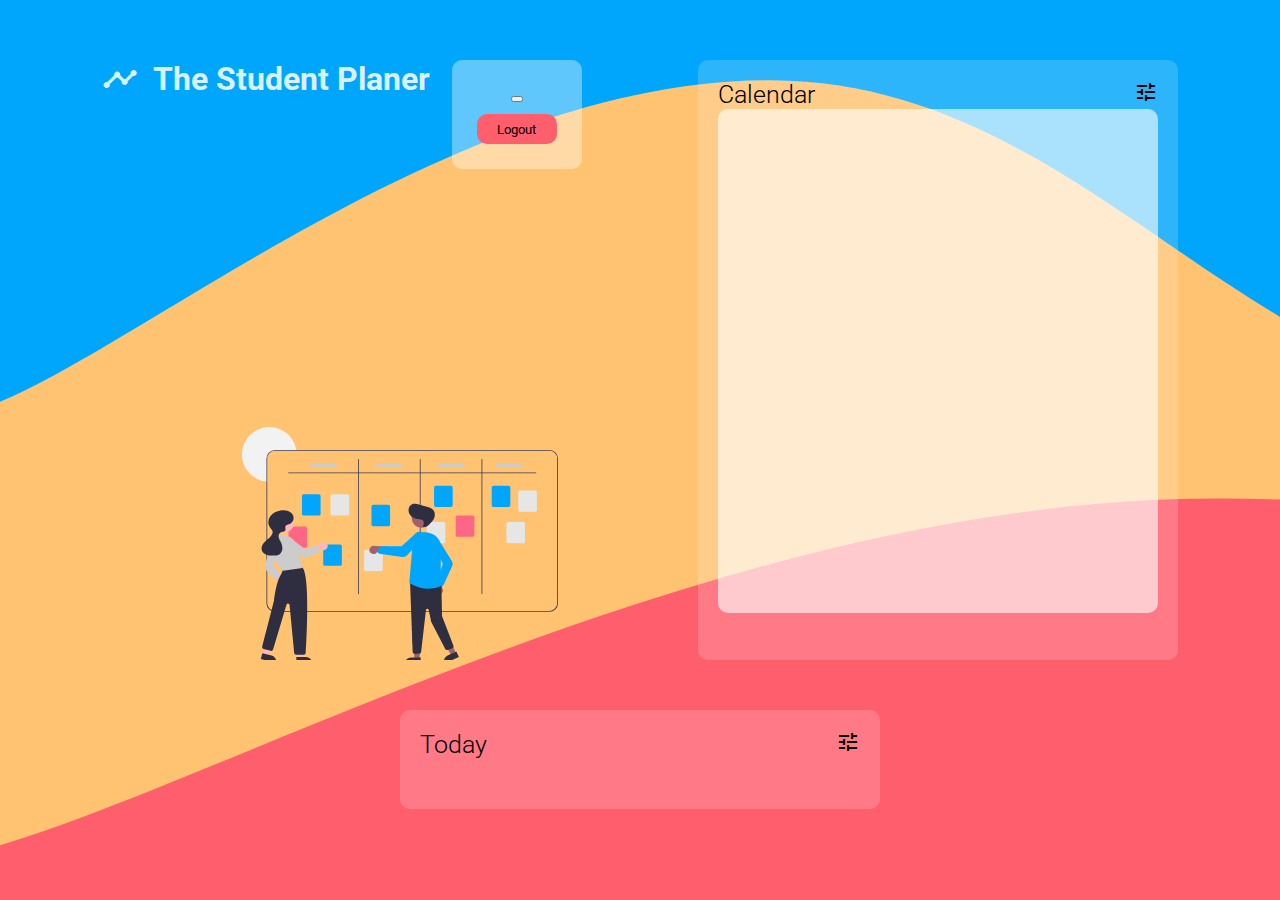
<file: index.html>
<!DOCTYPE html>
<html lang="en">

<head>
  <meta charset="UTF-8">
  <meta http-equiv="X-UA-Compatible" content="IE=edge">
  <meta name="viewport" content="width=device-width, initial-scale=1.0">

  <!-- custom css -->
  <link rel="stylesheet" href="styles/styles.css">
  <link rel="stylesheet" href="styles/newtask.css">
  <link rel="stylesheet" href="styles/uicolors.css">
  <link rel="stylesheet" href="styles/boxes.css">
  <link rel="stylesheet" href="styles/google_icons.css">
  <link rel="stylesheet" href="styles/today.css">
  <link rel="stylesheet" href="styles/daily.css">
  <link rel="stylesheet" href="styles/calendar.css">

  <!-- CDN google font roboto -->
  <link rel="preconnect" href="https://fonts.googleapis.com">
  <link rel="preconnect" href="https://fonts.gstatic.com" crossorigin>
  <link
    href="https://fonts.googleapis.com/css2?family=Roboto:ital,wght@0,100;0,300;0,400;0,500;0,700;0,900;1,100;1,300;1,400;1,500;1,700;1,900&display=swap"
    rel="stylesheet">

  <!--Google Icons-->
  <link rel="stylesheet" href="https://fonts.googleapis.com/icon?family=Material+Icons">

  <title>The Student Planer</title>
</head>

<body >
  <!-- MAIN GRID -->
  <div class="main-grid">

    <div class="header-box">
      <div class="header">

        <div class="left-header">
          <div class="logo-title">
            <i class="material-icons md-36 logo-icon">timeline</i>
            <h1>The Student Planer</h1>
          </div>
          <div id="informations">
            <div id="date-block">
              <div id="wochentag"></div>
              <div id="date"></div>
              <div id="time"></div>
            </div>
          </div>
        </div>

        <div class="right-header">
          <button id="set-profile">
            <h3 class="profile-letters" id="profile-letters"></h3>
          </button>
          <p id="user-name"></p>
          <button id="logout">Logout</button>
        </div>

      </div>
    </div>

    <div class="content-box background">
      <div class="box-header">
        <h1 class="box-title">Calendar</h1>
        <i class="material-icons md-24 logo-icon" id="add-task">tune</i>

      </div>

      <!-- CALENDER -->
      <div class="calendar">
        <div class="cal-container"></div>
      </div>
      <!-- END OF CALENDER -->

    </div>

    <!-- TODAY BOX -->
    <div class="content-box background" style="min-height:0px;">
      <div class="box-header">
        <h1 class="box-title">Today</h1>
        <i id="add-task" class="material-icons md-24 logo-icon">tune</i>
      </div>

      <div class="today-tasks" id="today-tasks">
        <!-- today tasks -->
      </div>
    </div>
    <!-- END OF TODAY BOX-->

  </div>
  <!-- END OF MAINGRID -->


  <!-- PROFIL INFO & FORM -->
  <div id="update-profile" class="update-profile-container" style="display: none;">
    <div class="new-task-content">

      <form action="#">
        <div class="update-profile-header">
          <h3>Personal Information</h3>
          <i id="close-update-profile" class="material-icons md-24 logo-icon">close</i>
        </div>

        <div class="input-field">
          <input type="text" placeholder="First Name" id="prename" />
        </div>
        <div class="input-field">
          <input type="text" placeholder="Last Name" id="surname" />
        </div>
        <div class="input-field">
          <i class="fas fa-user"></i>
          <input type="date" placeholder="" id="birthday" />
        </div>
        <div class="input-field">
          <div><input type="checkbox" placeholder="" id="display-name" />
            <center><a>Display name instead user-login?</a></center>
          </div>
        </div>

        <button id="update-profile-button">Submit</button>
      </form>

    </div>
  </div>
<!-- END OF PROFIL INFO & FORM -->


  <!-- FOCUSED DAY -->
  <div class="focus-container"></div>
  <!-- END OF FOCUSED DAY -->

  <!-- NEW TASK -->
  <div id="new-task-container" class="new-task-container" style="display: none;">
    <div class="new-task-content">

      <form action="#">
        <div class="new-task-header">
          <h3>New Task</h3>
          <i id="close-new-task" class="material-icons md-24 logo-icon">close</i>
        </div>

        <div class="input-field">
          <input type="text" placeholder="Task Name" id="task-name" />
        </div>
        <div class="input-field">
          <input type="text" placeholder="Task Info" id="task-info" />
        </div>

        <h5>Start</h5>
        <div class="input-field">
          <i class="fas fa-user"></i>
          <input type="date" placeholder="" id="task-date" />
        </div>
        <div class="input-field">
          <i class="fas fa-user"></i>
          <input type="time" placeholder="" id="task-time" />
        </div>
        <div class="input-field-project">
          <div><input type="checkbox" placeholder="" id="task-project" />
            <a>is Project?</a>
          </div>
        </div>

        <h5>End</h5>
        <div class="input-field">
          <i class="fas fa-user"></i>
          <input type="date" placeholder="" id="task-date-end" />
        </div>
        <div class="input-field">
          <i class="fas fa-user"></i>
          <input type="time" placeholder="" id="task-time-end" />
        </div>
        <button id="new-task-button">Create</button>

      </form>
    </div>

  </div>
  <!-- END OF NEW TASK -->

</body>

</html>
</file>
<file: styles/styles.css>
* {
    margin: 0;
    padding: 0;
    box-sizing: border-box;
    font-family: 'Roboto', sans-serif;
}

body {
    background-color: var(--blue);
    background-image: url(../img/wave-background.svg);
    background-size: cover;
    background-repeat: no-repeat;
    /* background-image: linear-gradient(130deg, var(--backgroundA1), var(--backgroundA2)); */
    min-height: 100vh;
}

.logo-title {
    display: flex;
    align-items: center;
}
.logo-title i {
    margin-right: 15px;
}

.main-grid {
    padding-top: 60px;
    display: flex;
    flex-wrap: wrap;
    justify-content: space-evenly;
    row-gap: 50px;
    column-gap: 15px;
    padding-bottom: 20px;
}

.content-box {
    width: 100%;
    max-width: 1000px;
    min-height: 600px;
    max-height: 600px;
    margin-bottom: 30px;
    padding: 20px;
    transition: .1s ease;
    overflow-y: auto;
}

.header-box {
    width: 100%;
    max-width: 1000px;
    min-height: 200px;
    margin-bottom: 30px;
    padding: 0px;
    transition: .3s ease;
    background-image: url("../img/scrum.svg");
    background-size: 70%;
    background-repeat: no-repeat;
    background-position: 120px 101%;
}


.content-box:hover {
    transform: scale(1.01);
    box-shadow: rgba(0, 0, 0, 0.24) 0px 3px 8px;
}

.background {
    background-color: rgba(255, 255, 255, 0.172);
    border-radius: 10px;
}

/* contentbox-sizes, responsivness */
/*ab 0 px*/
@media screen and (min-width: 0px) {
    .content-box {
        max-width: 100%;
        margin: 0px 20px;
    }
    .header-box {
        max-width: 100%;
        margin: 0px 0px;
        background-image: none;
    }
    .right-header {
        margin-right: 20px;
    }
    .left-header {
        margin-left: 20px;
    }
}

/*ab 1000px*/
@media screen and (min-width: 1000px) {
    .content-box {
        max-width: 480px;
        margin: 0px 0px;
    }
    .header-box {
        max-width: 480px;
        margin: 0px 0px;
        background-image: url("../img/scrum.svg");

    }
    .right-header {
        margin-right: 0px;
    }
    .left-header {
        margin-left: 0px;
    }
}
/*ab 1600px*/
@media screen and (min-width: 1480px) {
    .content-box {
        max-width: 700px;
        margin: 0px 0px;
    }
    .header-box {
        max-width: 700px;
        margin: 0px 0px;
    }
}

/*ab 1600px*/
@media screen and (min-width: 1600px) {
    .content-box {
        max-width: 700px;
        margin: 0px 0px;
    }
    .header-box {
        max-width: 700px;
        margin: 0px 0px;
    }
}

/*ab 2000px*/
@media screen and (min-width: 2000px) {
    .content-box {
        max-width: 980px;
        margin: 0px 0px;
    }
    .header-box {
        max-width: 980px;
        margin: 0px 0px;
    }
}

.header {
    display: flex;
    justify-content: space-between;
    color: rgba(255, 255, 255, 0.872);
}

#informations {
    display: flex;
    align-items: center;
    justify-content: top;
    margin-top: 10px;
    padding-left: 54px;
}

#date-block div {
    font-weight: 300;
    font-size: 20px;
    margin-bottom: 5px;
}
.right-header {
    text-align: center;
    padding: 25px;
    background-color: rgba(255, 255, 255, 0.372);
    border-radius: 10px;
    color: black;
}

#profile-picture {
    width: 80px;
    height: 80px;
    background-image: url(../img/dominik_profil.jpg);
    background-position: center;
    background-size: contain;
    border-radius: 50%;
    margin-bottom: 10px;
}

#logout {
    border-style: none;
    width: 80px;
    height: 30px;
    color: black;
    background-color: var(--backgroundA1);
    border-radius: 10px;
    transition: .3s ease;
    margin-top: 10px;
}

#logout:hover {
    transform: scale(0.96);
    cursor: pointer;
}
</file>
<file: styles/newtask.css>
.new-task-container, .update-profile-container {
    /* background-color: green; */
    box-sizing: border-box;
    color: white;
    display: flex;
    justify-content: center;


}

.new-task-content, .update-profile-content {
    padding: 20px;
    background-color: black;
    width: 100%;
    max-width: 500px;
    border-radius: 3px;
    position: fixed;
    z-index: 10000;
    top: 30px;
    max-height: 100vh;
    overflow-y: scroll;
}

.new-task-header, .update-profile-header {
    display: flex;
    justify-content: space-between;
}
.input-field {
    margin: 10px 0px;
}

.input-field-project {
    display: flex;
    justify-content: space-between;
}

input {
    width: 100%;
    height: 50px;
    margin: 10px 0px;
    background-color: rgba(255, 255, 255, 0.314);
    border-radius: 5px;
    border-style: none;
    padding: 10px;
}

input::placeholder {
    margin: 10px 0px;
    color: white;
}


#close-new-task:hover, #close-update-profile:hover {
    color: var(--backgroundA1);
    cursor: pointer;
}

#new-task-button, #update-profile-button {
    width: 100%;
    padding: 10px 0px;

    border-style: none;
    color: black;
    background-color: var(--backgroundA1);
    border-radius: 10px;
    transition: .3s ease;
    margin-top: 10px;
    margin-bottom: 40px;
}

#new-task-button:hover, #update-profile-button:hover {
    cursor: pointer;
    background-color: white;
}
</file>
<file: styles/uicolors.css>
:root {
    --backgroundA1: #FF5F6D;
    --backgroundA2: #FFC371;
    --backgroundB1: #F0F2F0;
    --backgroundB2: #000C40;
    --backgroundC1: #141E30;
    --backgroundC2: #243B55;
    --blue: #00a6fb;
}
</file>
<file: styles/boxes.css>
.box-title {
    font-weight: 300;
    font-size: 25px;
    color: black;
}

.box-header {
    display: flex;
    justify-content: space-between;
}

.box-header i {
    transition: .3s ease;
}

.box-header i:hover {
    color: white;
    transform: scale(0.98);
    cursor: pointer;
}
</file>
<file: styles/google_icons.css>
.material-icons.md-18 {
    font-size: 18px;
}

.material-icons.md-24 {
    font-size: 24px;
}

.material-icons.md-36 {
    font-size: 36px;
}

.material-icons.md-48 {
    font-size: 48px;
}
</file>
<file: styles/today.css>
.single-today-task {
    display: flex;
    align-items: center;
    justify-content: space-between;
    background: rgba(255, 255, 255, 0.3);
    padding: 10px 15px;
    border-radius: 20px;
    margin-top: 10px;
    transition: .3s ease;
}

.single-today-task:hover{
    background: rgba(255, 255, 255, 0.6);}

.delete-today-task {
    margin-right: 10px;
    transition: .2s ease;
}

.delete-today-task:hover {
    color: red;
    cursor: pointer;
}

.check-today-task {
    transition: .2s ease;
}

.check-today-task:hover {
    color: green;
    cursor: pointer;
}

.today-tasks {
    margin-top: 30px;
}
</file>
<file: styles/daily.css>
.daily-tasks-grid {
    margin-top: 20px;
    display: flex;
    justify-content: space-between;
    flex-wrap: wrap;
    row-gap: 20px;
    column-gap: 10px;
}

.single-daily-task {
    width: 130px;
    height: 130px;
    text-align: center;
    padding: 25px 10px;
    background-color: rgba(255, 255, 255, 0.316);
    border-radius: 10px;
    transition: .2s ease;
}

.single-daily-task:hover {
    background-color: rgba(255, 255, 255, 0.6);
    cursor: pointer;
}

.single-daily-task p {
    margin-top: 10px;
}
</file>
<file: styles/calendar.css>
.calendar {
  height: 90%;
}

.cal-container {
  height: 100%;
  background: rgba(255, 255, 255, 0.6);
  border-radius: 10px;
}

.week-days {
  display: grid;
  grid-template-columns: repeat(7, 1fr);
  text-align: center;
  background: rgba(255, 255, 255, 0.0);
  margin: 5px 0px;
}
.week-days > div {
  border: 0px solid black;
}

.week-container {
  background: rgba(255, 255, 255, 0.0);
  width: 100%;
  min-height: 25%;
  display: grid;
  grid-template-columns: repeat(7, 1fr);
}

.day-container {
  border: 0px solid #3f2f2f;
  height: 100%;
  position: relative;
}

h3 {
  margin: auto 4px auto 4px;
  font-weight: 400;
  padding-left: 0px;
  padding-top: 2px;
}

.line {
  width: 100%;
  height: 10px;
  position: absolute;
  bottom: 5px;
  /* transition: all 0.3s ease-out;
  box-shadow: 0px 0px 3px transparent; */
}


/*---------------------------------
---------FOCUS CONTAINER-----------
-----------------------------------*/

.focus-container {
  display: none;
  margin: auto;
  width: 100%;
  max-width: 500px;
  height: 80vh;
  background: rgba(255, 255, 255, 0.8);
  border-radius: 10px;
  overflow-y: auto;

  position: fixed;
  top: 50%;
  left: 50%;
  /* bring your own prefixes */
  transform: translate(-50%, -50%);
}

#close-container {
  display: flex;
  justify-content: end;
  padding: 10px;
}

#close-day-container:hover {
  transform: scale(0.9);
  cursor: pointer;
  color: var(--backgroundA1);
}

.l-focused {
  height: 20px !important;
  bottom: 10px !important;
}

.task-container {
  width: 100%;
  height: 30%;
  margin: auto;
  display: flex;
}

.taskIcon {
  border: 0 solid #020202;
  width: 13%;
  height: 35%;
  border-radius: 3px;
  margin-left: 2px;
}

.t-focused {
  width: 33% !important;
  height: 100% !important;
}

.line-end {
  width: 50%;
}
</file>
